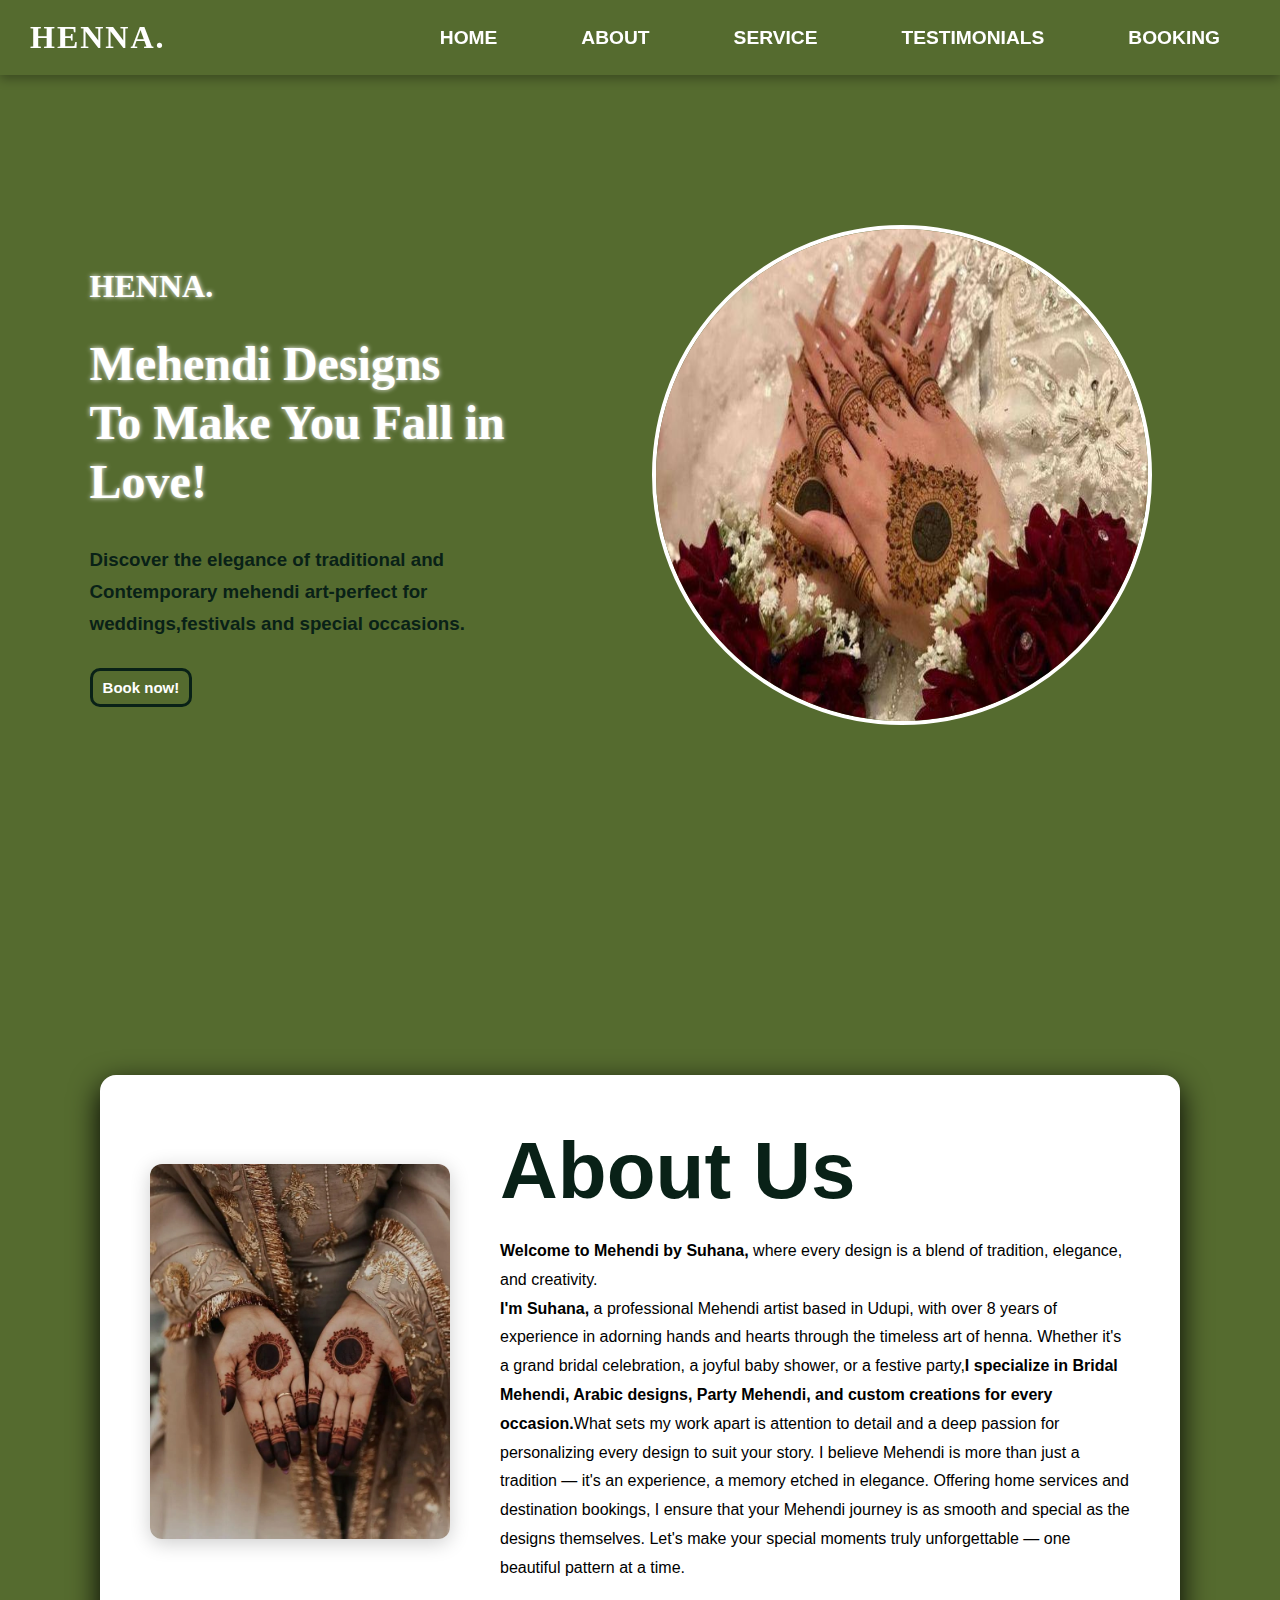
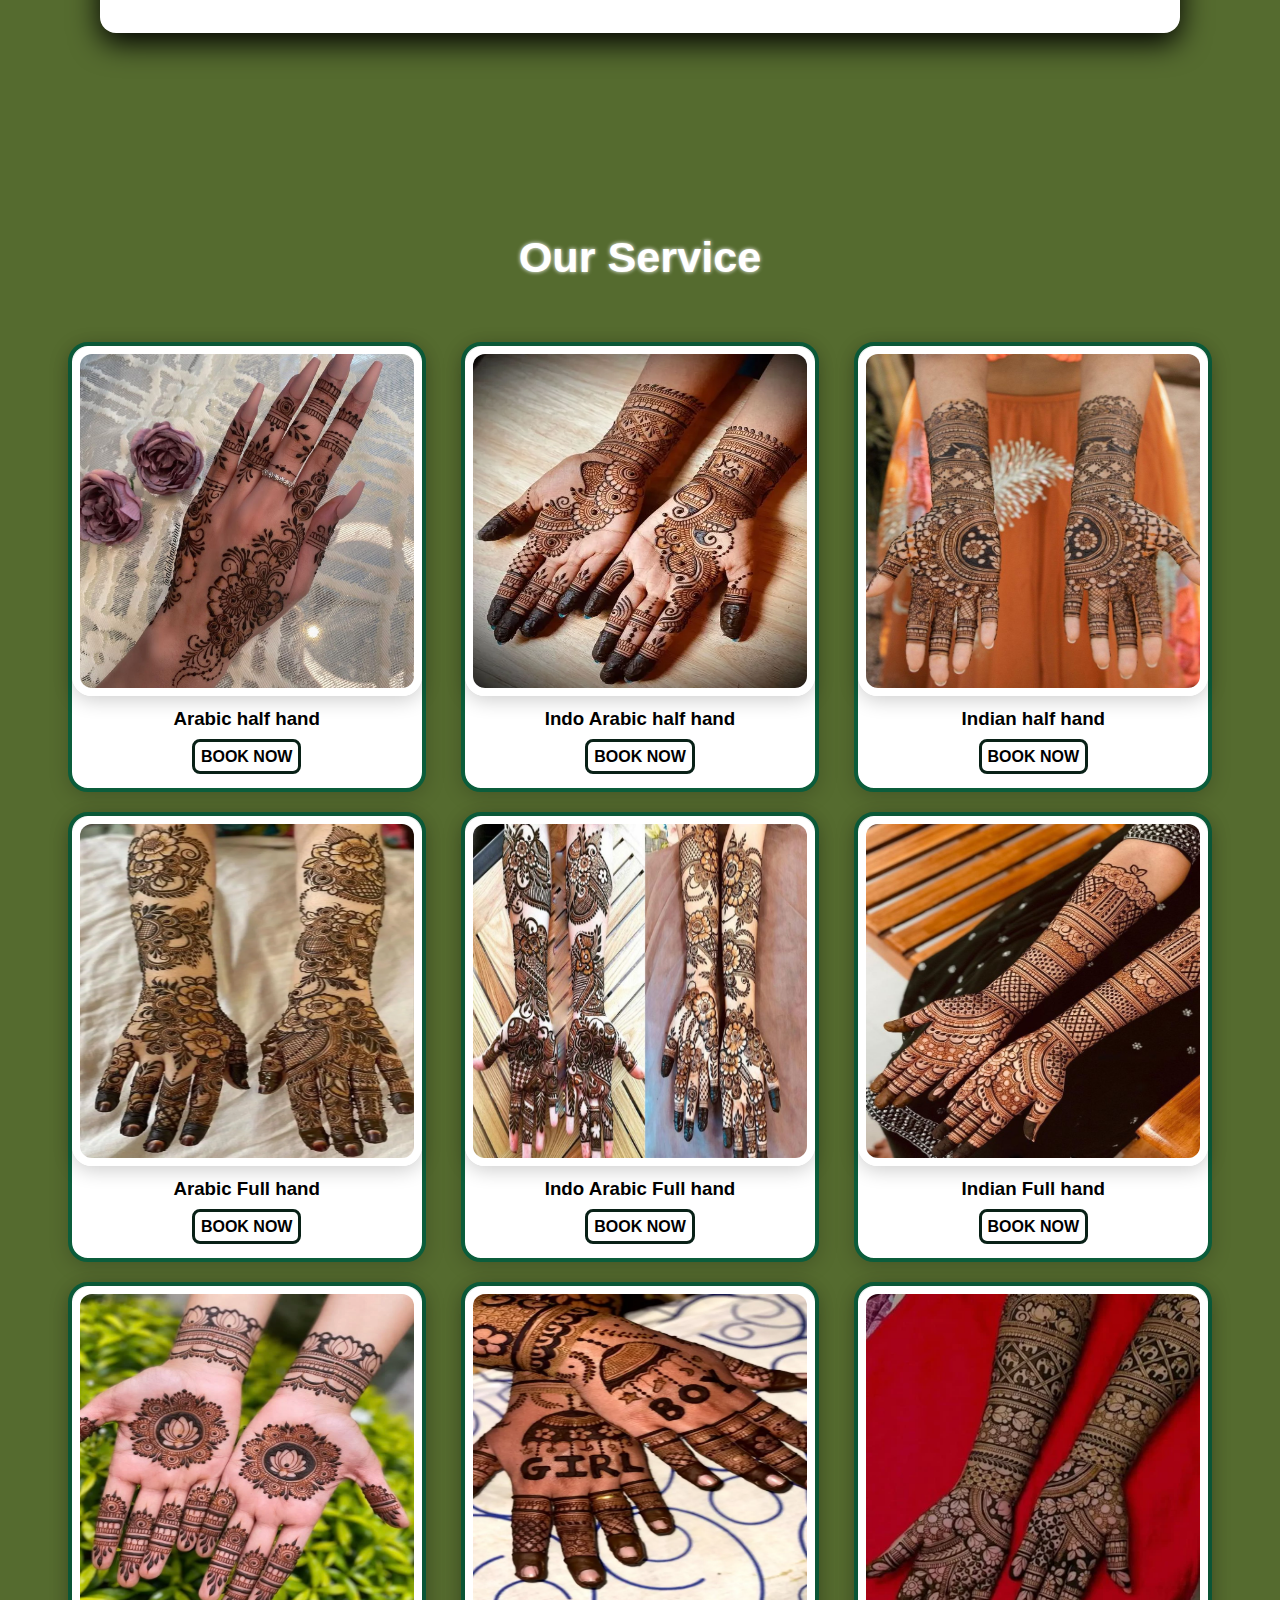
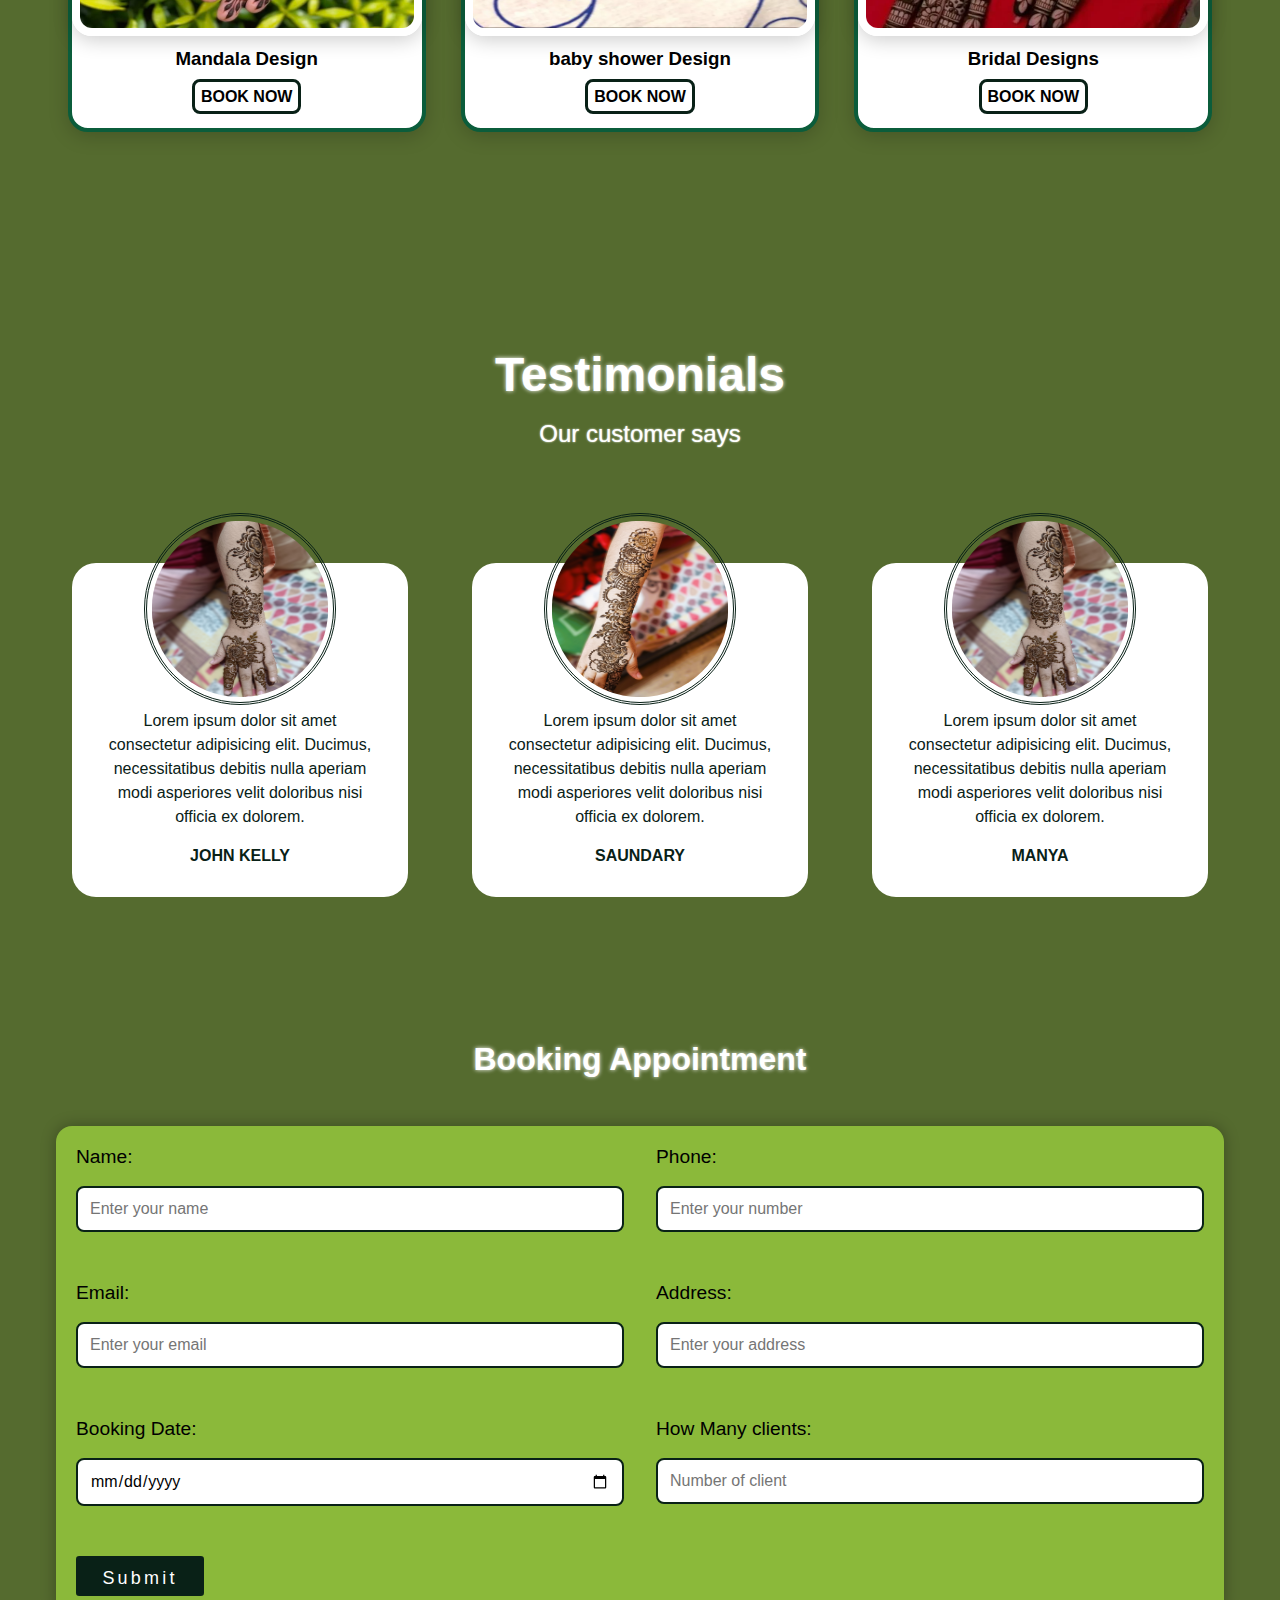
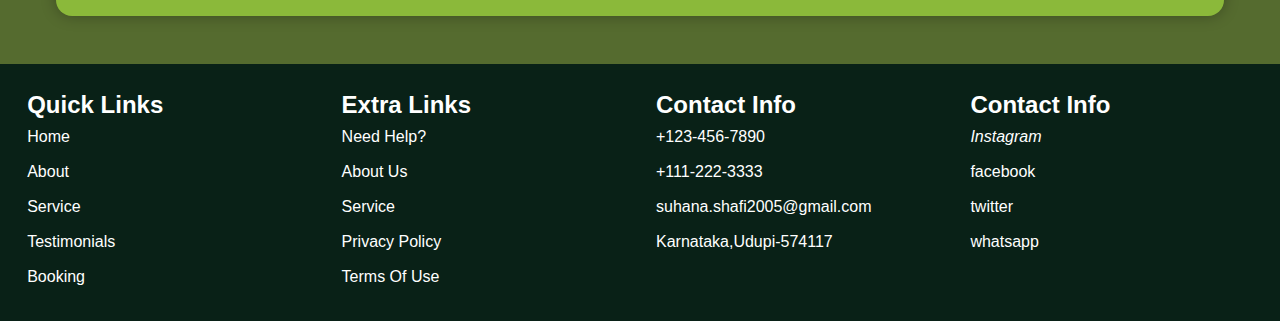
<file: index.html>
<!DOCTYPE html>
<html lang="en">
<head>
    <meta charset="UTF-8">
    <meta name="viewport" content="width=device-width, initial-scale=1.0">
    <title>mehendibysuhana</title>
    <link rel="stylesheet" href="mehendibysuhana.css">
</head>
<body>
    <!--heading section starts-->
    <header> 
        <nav class="navbar">
            <div class="logo"><h1 class="logo">henna.</h1></div>
            <div class="menu-toggle" id="mobile-menu">&#9776;</div>
            <ul class="nav-links" id="nav-links">
                <li><a href="#home">home</a></li>
                <li><a href="#about">about</a></li>
                <li><a href="#service">service</a></li>
                <li><a href="#review">testimonials</a></li>
                <li><a href="#booking">booking</a></li>
            </ul>
        </nav>
    </header>
    <!--close heading section-->
    <main>
    <!--home section starts-->
    <section id="home" class="home">
        <div class="container">
            <div class="content">
                <h2>HENNA.</h2><br>
                <h1>Mehendi Designs <br>To Make You Fall in Love!</h1><br>
                <div class="info">
                    <h3>Discover the elegance of traditional and<br>Contemporary mehendi art-perfect for<br>weddings,festivals and special occasions.</h3>
                </div><br>
                <div class="button">
                 <a href="#booking">Book now!</a>
                </div>
            </div>  
            <div class="heroimage">
                <img src="image1-min.jpeg" alt="mehendi hands" class="image">
            </div>
        </div>
    </section>
    <!--close home section-->
    <!--about section starts-->
    <section class="about" id="about">
        <div class="about-box"> 
          <div class="aboutimage">
               <img src="about.webp" class="aboutimage">
         </div>
            <div class="aboutinfo">
               <h1>About Us</h1>
               <p><strong>Welcome to Mehendi by Suhana,</strong> where every design is a blend of tradition, elegance, and creativity.<br>
                <strong>I'm Suhana,</strong> a professional Mehendi artist based in Udupi, with over 8 years of experience in adorning hands and hearts through the timeless art of henna.
                Whether it's a grand bridal celebration, a joyful baby shower, or a festive party,<strong>I specialize in Bridal Mehendi, Arabic designs, Party Mehendi, 
                and custom creations for every occasion.</strong>What sets my work apart is attention to detail and a deep passion for personalizing every design to suit your story. 
                I believe Mehendi is more than just a tradition — it's an experience, a memory etched in elegance.
                Offering home services and destination bookings, I ensure that your Mehendi journey is as smooth and special as the designs themselves.
                Let's make your special moments truly unforgettable — one beautiful pattern at a time.</p>
            </div>
        </div>
    </section>
    <!--close about section-->
    <!--service section starts-->
    <section class="service" id="service">
        <div class="service-title">
            <h2> Our Service</h2>
        </div>
        <div class="service-container">
            <div class="box">
                <img src="arabic.jpg">
                <div class="serviceinfo">
                    <h3>Arabic half hand</h3><br>
                    <a href="#booking">Book now</a>
                </div>
            </div>
            <div class="box">
                <img src="indo1.webp">
                <div class="serviceinfo">
                    <h3>Indo Arabic half hand</h3><br>
                    <a href="#booking">Book now</a>
                </div>
            </div>
            <div class="box">
                <img src="bridal1.jpg">
                <div class="serviceinfo">
                    <h3>Indian half hand</h3><br>
                    <a href="#booking">Book now</a>
                </div>
            </div>
            <div class="box">
                <img src="arabic1.webp">
                <div class="serviceinfo">
                    <h3>Arabic Full hand</h3><br>
                    <a href="#booking">Book now</a>
                </div>
            </div>
            <div class="box">
                <img src="indoarabic.jpg">
                <div class="serviceinfo">
                    <h3>Indo Arabic Full hand</h3><br>
                    <a href="#booking">Book now</a>
                </div>
            </div>
            <div class="box">
                <img src="indian.jpg">
                <div class="serviceinfo">
                    <h3>Indian Full hand</h3><br>
                    <a href="#booking">Book now</a>
                </div>
            </div>
            <div class="box">
                <img src="mandala.webp">
                <div class="serviceinfo">
                    <h3>Mandala Design</h3><br>
                    <a href="#booking">Book now</a>
                </div>
            </div>
            <div class="box">
                <img src="baby.webp">
                <div class="serviceinfo">
                    <h3>baby shower Design</h3><br>
                    <a href="#booking">Book now</a>
                </div>
            </div>
            <div class="box">
                <img src="bridal.webp">
                <div class="serviceinfo">
                    <h3>Bridal Designs</h3><br>
                    <a href="#booking">Book now</a>
                </div>
            </div>
        </div>

    </section>
    <!--close service section-->
    <!--review section starts-->
    <section class="testimonials" id="review">
        <div class="title">
            <h2>Testimonials</h2><br>
            <p>Our customer says</p>
        </div>
        <div class="row">
            <div class="col">
                <img src="arabicfullhand1.jpg">
                    <p>Lorem ipsum dolor sit amet consectetur adipisicing elit. Ducimus, necessitatibus debitis nulla aperiam modi asperiores velit doloribus nisi officia ex dolorem.</p><br>
                    <h4>JOHN KELLY</h4>
            </div>
            <div class="col">
                <img src="arabicfullhand2.jpg" class="review-img">
                    <p>Lorem ipsum dolor sit amet consectetur adipisicing elit. Ducimus, necessitatibus debitis nulla aperiam modi asperiores velit doloribus nisi officia ex dolorem.</p><br>
                    <h4>SAUNDARY</h4>
            </div>
            <div class="col">
                <img src="arabicfullhand1.jpg" class="review-img">
                    <p>Lorem ipsum dolor sit amet consectetur adipisicing elit. Ducimus, necessitatibus debitis nulla aperiam modi asperiores velit doloribus nisi officia ex dolorem.</p><br>
                    <h4>MANYA</h4>
            </div>
        </div>
    </section>
    <!--close review section-->
     <!--booking section starts-->
    <section class="booking" id="booking">
        <h2>Booking Appointment</h2>
        <div class="booking-form">
            <form class="login-form">
                <div class="flex">
                    <label>Name:</label><br>
                    <input type="text" placeholder="Enter your name" required><br>
                </div>
                <div class="flex">
                    <label>Phone:</label><br>
                    <input type="number" placeholder="Enter your number" required><br>
                </div>
                <div class="flex">
                    <label>Email:</label><br>
                    <input type="email" placeholder="Enter your email" required><br>
                </div>
                <div class="flex">
                    <label>Address:</label><br>
                    <input type="text" placeholder="Enter your address" required><br>
                </div>
                <div class="flex">
                    <label>Booking Date:</label><br>
                    <input type="date"required><br>
                </div>
                <div class="flex"> 
                    <label>How Many clients:</label><br>
                    <input type="number" placeholder="Number of client" required><br>
                </div>
                    <input type="submit" class="btn" id="btn"><br>
            </form>
        </div>
    </section>
    <!--booking section ends-->
    <!--footer section starts-->
    <section class="footer">
        <div class="footer-container">
            <div class="footer-box">
                <h2>Quick Links</h2>
                <a href="#home">Home</a>
                <a href="#about">About</a>
                <a href="#service">Service</a>
                <a href="#review">Testimonials</a>
                <a href="#booking">Booking</a>
            </div>
            <div class="footer-box">
                <h2>Extra Links</h2>
                <a href="#booking">Need Help?</a>
                <a href="#about">About Us</a>
                <a href="#service">Service</a>
                <a href="#">Privacy Policy</a>
                <a href="#">Terms Of Use</a>
            </div>
            <div class="footer-box">
                <h2>Contact Info</h2>
                <a href="#">+123-456-7890</a>
                <a href="#">+111-222-3333</a>
                <a href="#">suhana.shafi2005@gmail.com</a>
                <a href="#">Karnataka,Udupi-574117</a>
            </div>
            <div class="footer-box">
                <h2>Contact Info</h2>
                <a href="#"><i class="fa fa-instagram">Instagram</i></a>
                <a href="#">facebook</a>
                <a href="#">twitter</a>
                <a href="#">whatsapp</a>
            </div>
        </div>
    </section>
    <!--footer section ends-->
    </main>
<script src="mehendibysuhana.js"></script>
</body>
</html>
</file>
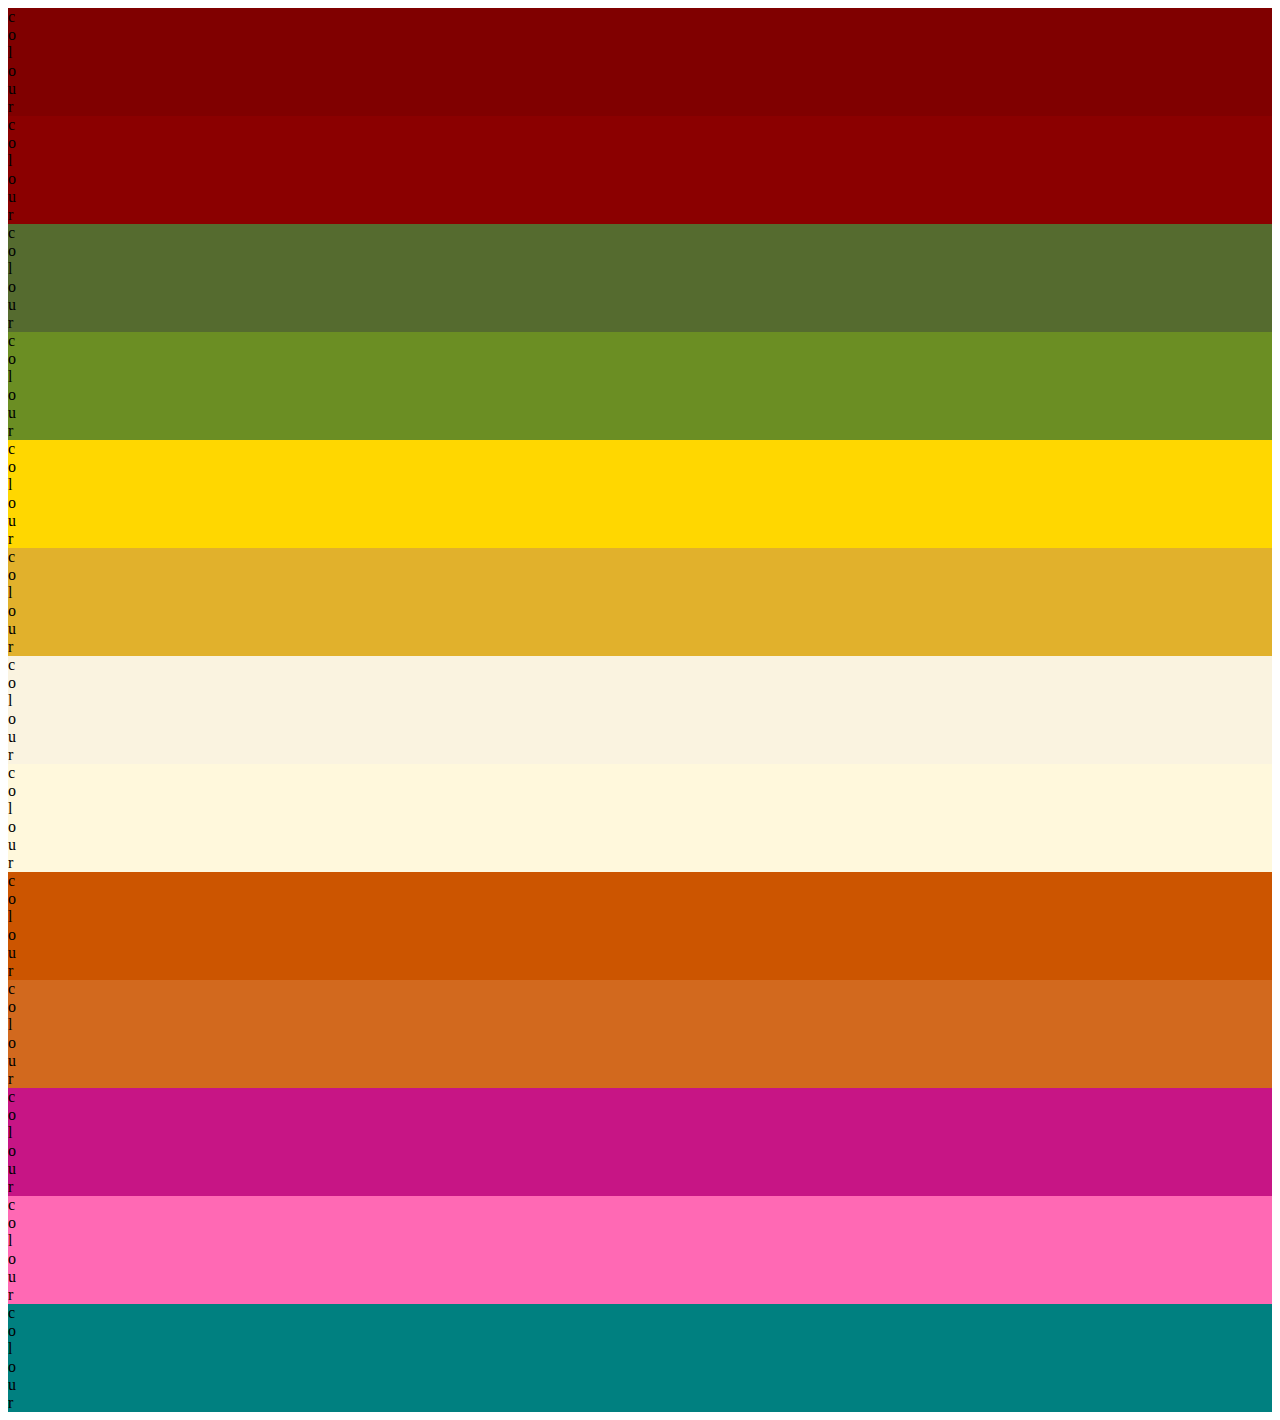
<file: prac/colours.html>
<!DOCTYPE html>
<html lang="en">
<head>
    <meta charset="UTF-8">
    <meta name="viewport" content="width=device-width, initial-scale=1.0">
    <title>Document</title>
</head>
<body>
    <div style="background-color: #800000;">
c<br>o<br>l<br>o<br>u<br>r<br>
    </div>
    <div style="background-color: #8b0000;">
c<br>o<br>l<br>o<br>u<br>r<br>
    </div>
    <div style="background-color: #556b2f;">
c<br>o<br>l<br>o<br>u<br>r<br>
    </div>
    <div style="background-color: #6b8e23;">
c<br>o<br>l<br>o<br>u<br>r<br>
    </div>
    <div style="background-color: #ffd700;">
c<br>o<br>l<br>o<br>u<br>r<br>
    </div>
    <div style="background-color: #e1b12c;">
c<br>o<br>l<br>o<br>u<br>r<br>
    </div>
    <div style="background-color: #faf3e0;">
c<br>o<br>l<br>o<br>u<br>r<br>
    </div>
    <div style="background-color: #fff8dc;">
c<br>o<br>l<br>o<br>u<br>r<br>
    </div>
    <div style="background-color: #cc5500;">
c<br>o<br>l<br>o<br>u<br>r<br>
    </div>
    <div style="background-color: #d2691e;">
c<br>o<br>l<br>o<br>u<br>r<br>
    </div>
    <div style="background-color: #c71585;">
c<br>o<br>l<br>o<br>u<br>r<br>
    </div>
    <div style="background-color: #ff69b4;">
c<br>o<br>l<br>o<br>u<br>r<br>
    </div>
    <div style="background-color: #008080;">
c<br>o<br>l<br>o<br>u<br>r<br>
    </div>
</body>
</html>
</file>
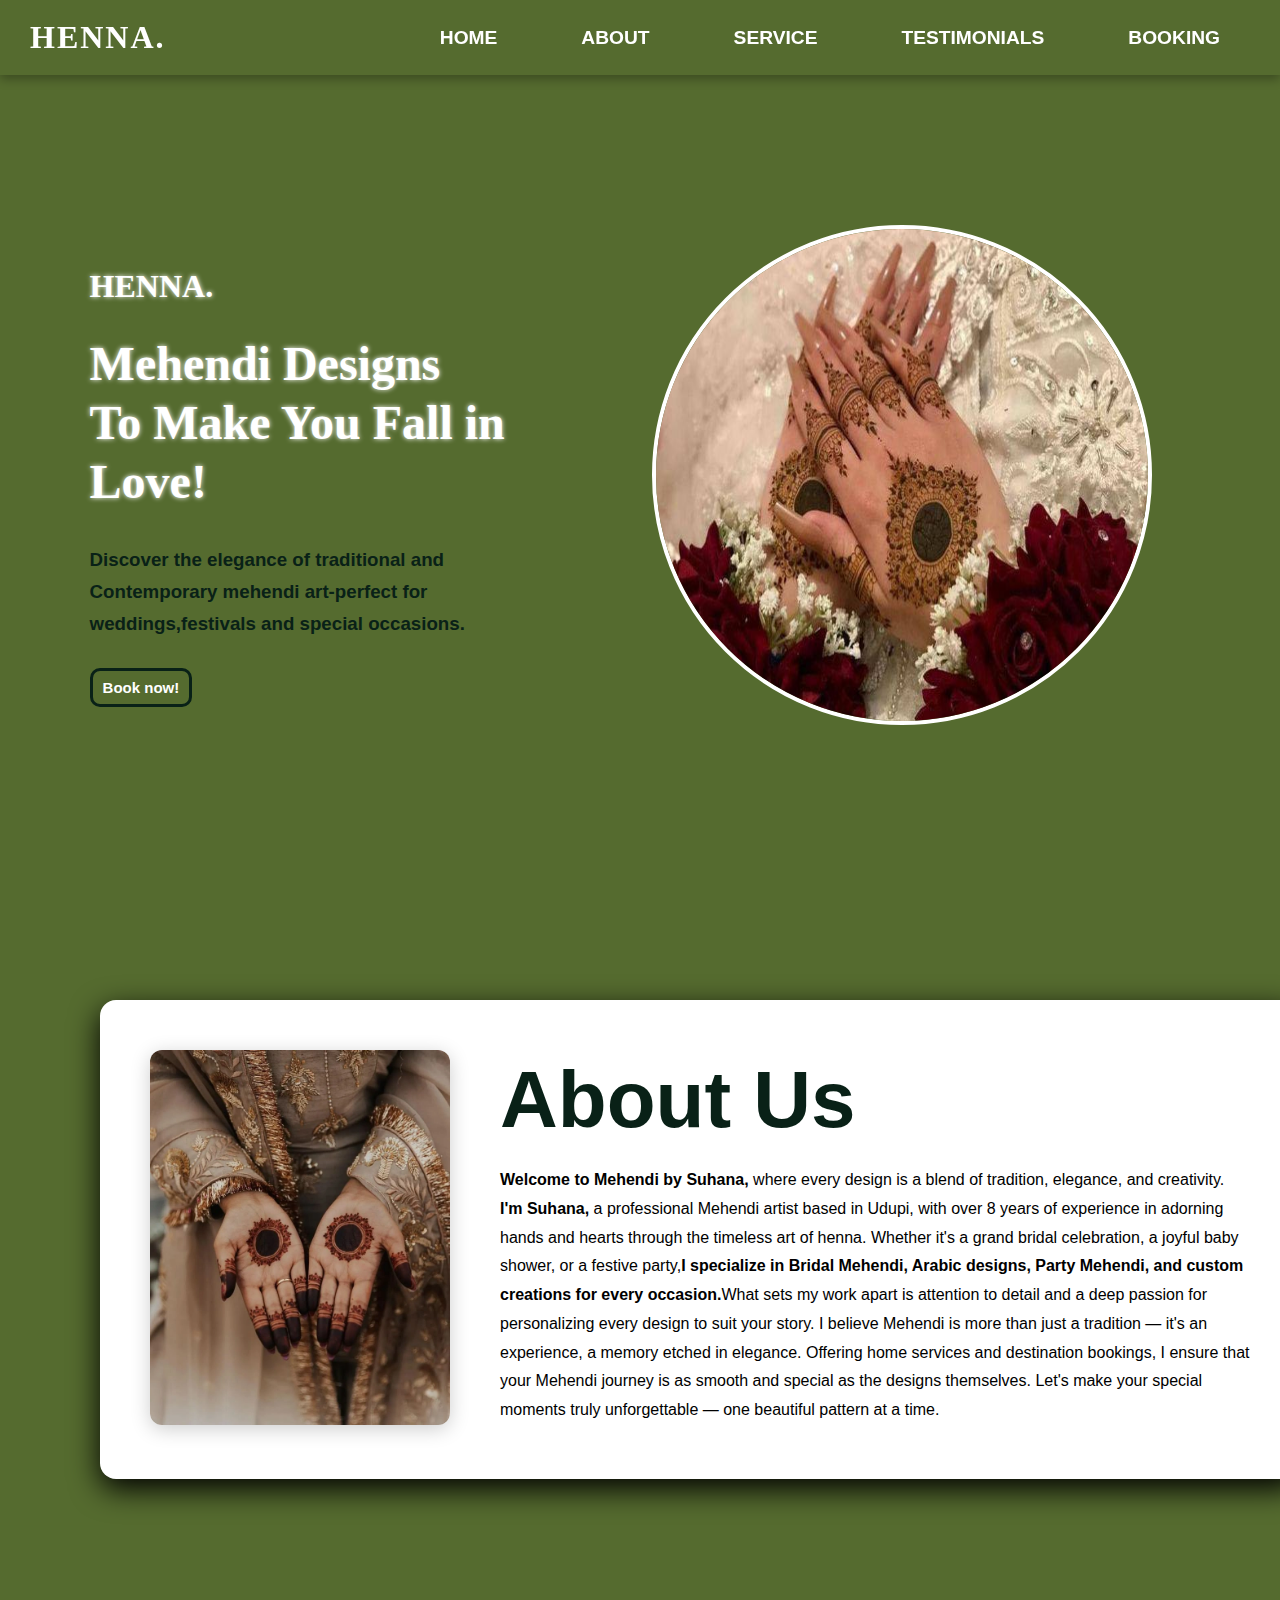
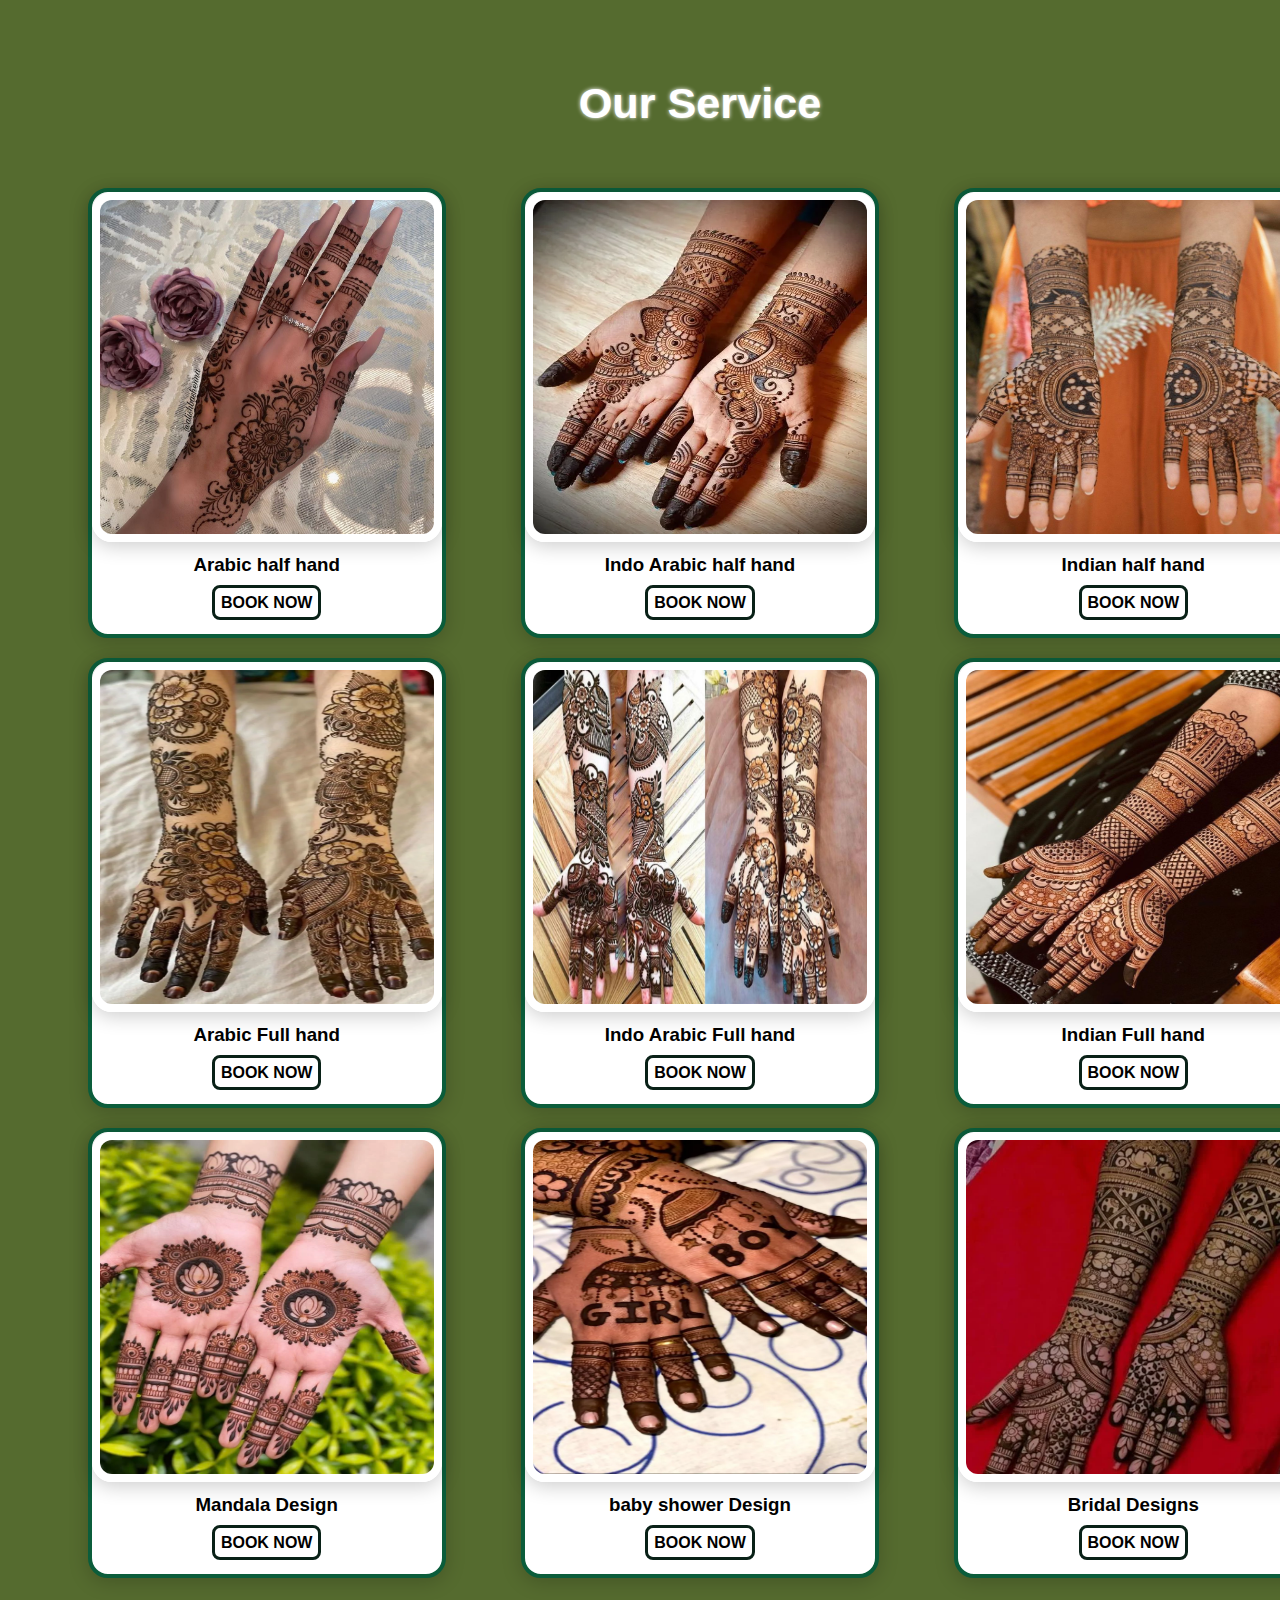
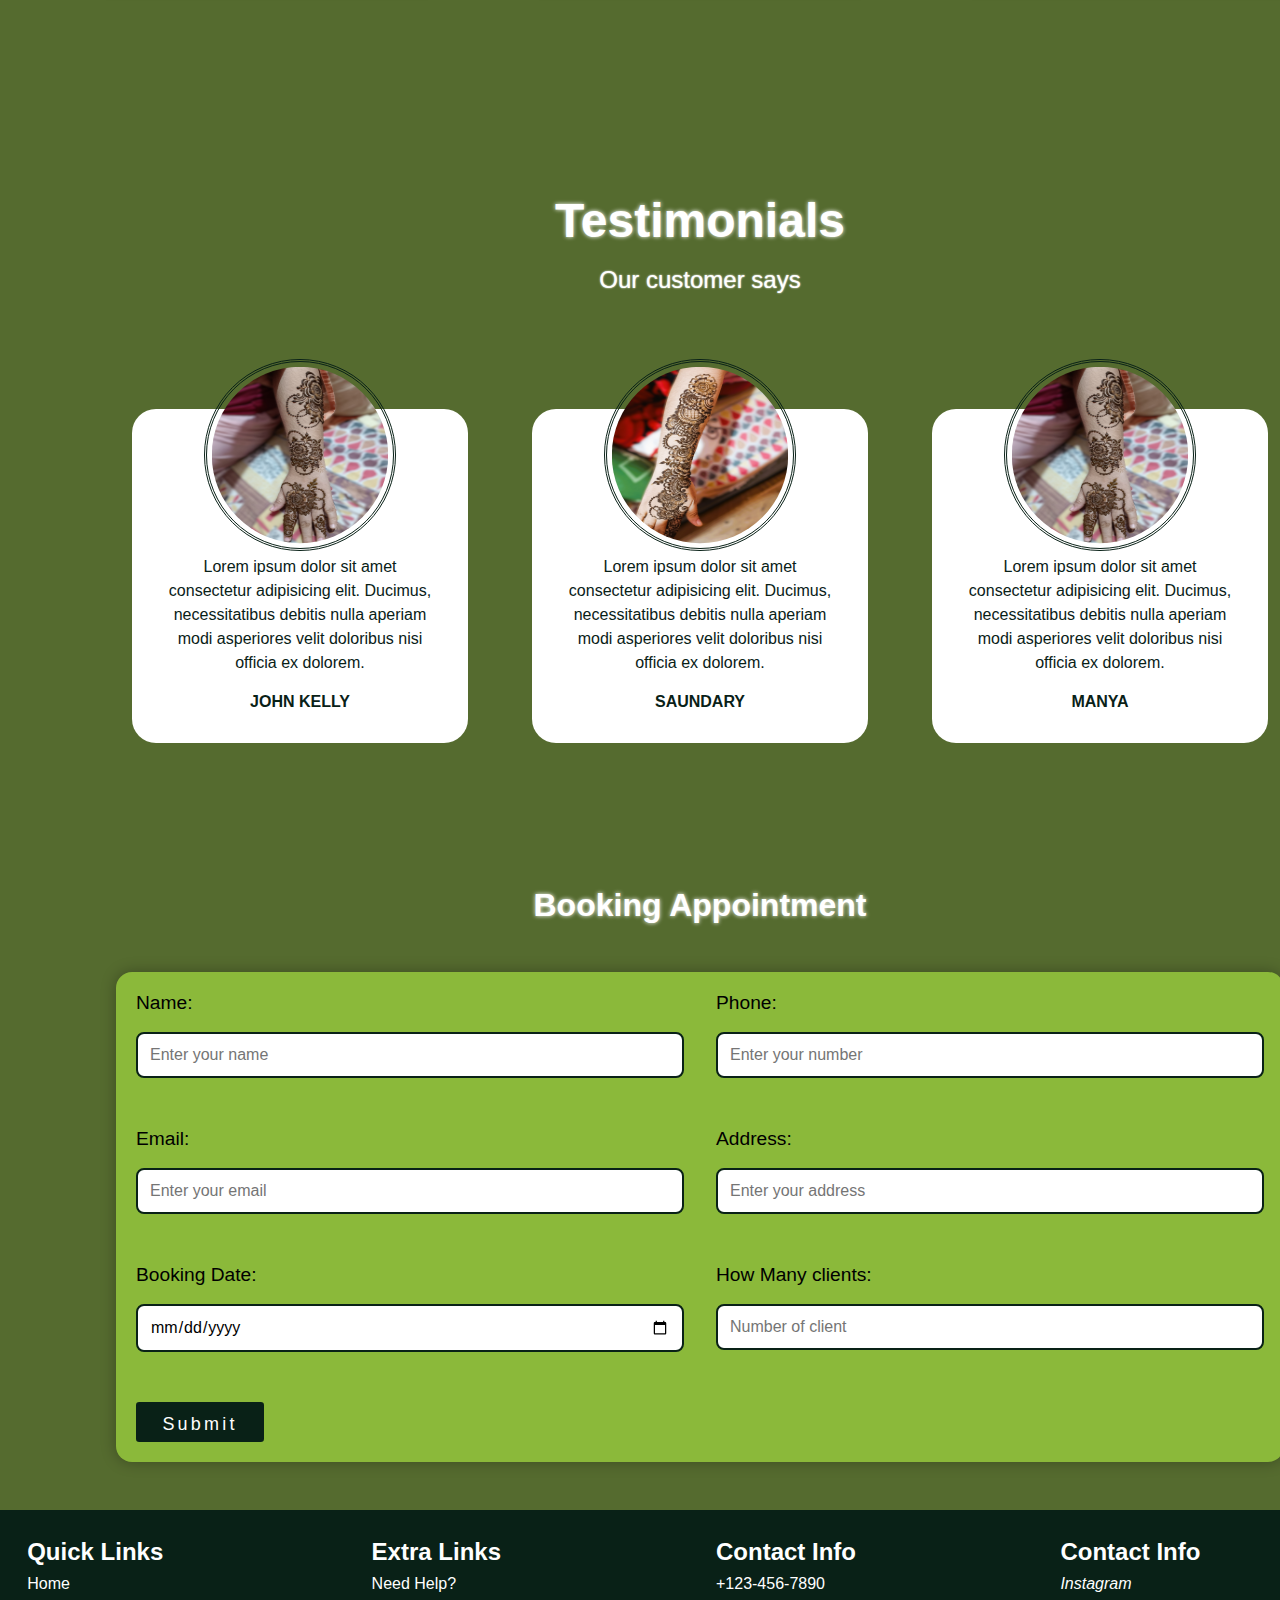
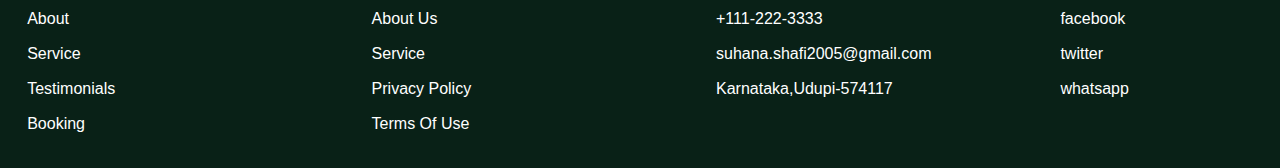
<file: prac/mhendibysuhana.html>
<!DOCTYPE html>
<html lang="en">
<head>
    <meta charset="UTF-8">
    <meta name="viewport" content="width=device-width, initial-scale=1.0">
    <title>mehendibysuhana</title>
    <link rel="stylesheet" href="mehendibysuhana.css">
</head>
<body>
    <!--heading section starts-->
    <header> 
        <nav class="navbar">
            <div class="logo"><h1 class="logo">henna.</h1></div>
            <div class="menu-toggle" id="mobile-menu">&#9776;</div>
            <ul class="nav-links" id="nav-links">
                <li><a href="#home">home</a></li>
                <li><a href="#about">about</a></li>
                <li><a href="#service">service</a></li>
                <li><a href="#review">testimonials</a></li>
                <li><a href="#booking">booking</a></li>
            </ul>
        </nav>
    </header>
    <!--close heading section-->
    <main>
    <!--home section starts-->
    <section id="home" class="home">
        <div class="container">
            <div class="content">
                <h2>HENNA.</h2><br>
                <h1>Mehendi Designs <br>To Make You Fall in Love!</h1><br>
                <div class="info">
                    <h3>Discover the elegance of traditional and<br>Contemporary mehendi art-perfect for<br>weddings,festivals and special occasions.</h3>
                </div><br>
                <div class="button">
                 <a href="#booking">Book now!</a>
                </div>
            </div>  
            <div class="heroimage">
                <img src="image1-min.jpeg" alt="mehendi hands" class="image">
            </div>
        </div>
    </section>
    <!--close home section-->
    <!--about section starts-->
    <section class="about" id="about">
        <div class="about-box"> 
          <div class="aboutimage">
               <img src="about.webp" class="aboutimage">
         </div>
            <div class="aboutinfo">
               <h1>About Us</h1>
               <p><strong>Welcome to Mehendi by Suhana,</strong> where every design is a blend of tradition, elegance, and creativity.<br>
                <strong>I'm Suhana,</strong> a professional Mehendi artist based in Udupi, with over 8 years of experience in adorning hands and hearts through the timeless art of henna.
                Whether it's a grand bridal celebration, a joyful baby shower, or a festive party,<strong>I specialize in Bridal Mehendi, Arabic designs, Party Mehendi, 
                and custom creations for every occasion.</strong>What sets my work apart is attention to detail and a deep passion for personalizing every design to suit your story. 
                I believe Mehendi is more than just a tradition — it's an experience, a memory etched in elegance.
                Offering home services and destination bookings, I ensure that your Mehendi journey is as smooth and special as the designs themselves.
                Let's make your special moments truly unforgettable — one beautiful pattern at a time.</p>
            </div>
        </div>
    </section>
    <!--close about section-->
    <!--service section starts-->
    <section class="service" id="service">
        <div class="service-title">
            <h2> Our Service</h2>
        </div>
        <div class="service-container">
            <div class="box">
                <img src="arabic.jpg">
                <div class="serviceinfo">
                    <h3>Arabic half hand</h3><br>
                    <a href="#booking">Book now</a>
                </div>
            </div>
            <div class="box">
                <img src="indo1.webp">
                <div class="serviceinfo">
                    <h3>Indo Arabic half hand</h3><br>
                    <a href="#booking">Book now</a>
                </div>
            </div>
            <div class="box">
                <img src="bridal1.jpg">
                <div class="serviceinfo">
                    <h3>Indian half hand</h3><br>
                    <a href="#booking">Book now</a>
                </div>
            </div>
            <div class="box">
                <img src="arabic1.webp">
                <div class="serviceinfo">
                    <h3>Arabic Full hand</h3><br>
                    <a href="#booking">Book now</a>
                </div>
            </div>
            <div class="box">
                <img src="indoarabic.jpg">
                <div class="serviceinfo">
                    <h3>Indo Arabic Full hand</h3><br>
                    <a href="#booking">Book now</a>
                </div>
            </div>
            <div class="box">
                <img src="indian.jpg">
                <div class="serviceinfo">
                    <h3>Indian Full hand</h3><br>
                    <a href="#booking">Book now</a>
                </div>
            </div>
            <div class="box">
                <img src="mandala.webp">
                <div class="serviceinfo">
                    <h3>Mandala Design</h3><br>
                    <a href="#booking">Book now</a>
                </div>
            </div>
            <div class="box">
                <img src="baby.webp">
                <div class="serviceinfo">
                    <h3>baby shower Design</h3><br>
                    <a href="#booking">Book now</a>
                </div>
            </div>
            <div class="box">
                <img src="bridal.webp">
                <div class="serviceinfo">
                    <h3>Bridal Designs</h3><br>
                    <a href="#booking">Book now</a>
                </div>
            </div>
        </div>

    </section>
    <!--close service section-->
    <!--review section starts-->
    <section class="testimonials" id="review">
        <div class="title">
            <h2>Testimonials</h2><br>
            <p>Our customer says</p>
        </div>
        <div class="row">
            <div class="col">
                <img src="testimonials/arabicfullhand1.jpg">
                    <p>Lorem ipsum dolor sit amet consectetur adipisicing elit. Ducimus, necessitatibus debitis nulla aperiam modi asperiores velit doloribus nisi officia ex dolorem.</p><br>
                    <h4>JOHN KELLY</h4>
            </div>
            <div class="col">
                <img src="testimonials/arabicfullhand2.jpg" class="review-img">
                    <p>Lorem ipsum dolor sit amet consectetur adipisicing elit. Ducimus, necessitatibus debitis nulla aperiam modi asperiores velit doloribus nisi officia ex dolorem.</p><br>
                    <h4>SAUNDARY</h4>
            </div>
            <div class="col">
                <img src="testimonials/arabicfullhand1.jpg" class="review-img">
                    <p>Lorem ipsum dolor sit amet consectetur adipisicing elit. Ducimus, necessitatibus debitis nulla aperiam modi asperiores velit doloribus nisi officia ex dolorem.</p><br>
                    <h4>MANYA</h4>
            </div>
        </div>
    </section>
    <!--close review section-->
     <!--booking section starts-->
    <section class="booking" id="booking">
        <h2>Booking Appointment</h2>
        <div class="booking-form">
            <form class="login-form">
                <div class="flex">
                    <label>Name:</label><br>
                    <input type="text" placeholder="Enter your name" required><br>
                </div>
                <div class="flex">
                    <label>Phone:</label><br>
                    <input type="number" placeholder="Enter your number" required><br>
                </div>
                <div class="flex">
                    <label>Email:</label><br>
                    <input type="email" placeholder="Enter your email" required><br>
                </div>
                <div class="flex">
                    <label>Address:</label><br>
                    <input type="text" placeholder="Enter your address" required><br>
                </div>
                <div class="flex">
                    <label>Booking Date:</label><br>
                    <input type="date"required><br>
                </div>
                <div class="flex"> 
                    <label>How Many clients:</label><br>
                    <input type="number" placeholder="Number of client" required><br>
                </div>
                    <input type="submit" class="btn" id="btn"><br>
            </form>
        </div>
    </section>
    <!--booking section ends-->
    <!--footer section starts-->
    <section class="footer">
        <div class="footer-container">
            <div class="footer-box">
                <h2>Quick Links</h2>
                <a href="#home">Home</a>
                <a href="#about">About</a>
                <a href="#service">Service</a>
                <a href="#review">Testimonials</a>
                <a href="#booking">Booking</a>
            </div>
            <div class="footer-box">
                <h2>Extra Links</h2>
                <a href="#booking">Need Help?</a>
                <a href="#about">About Us</a>
                <a href="#service">Service</a>
                <a href="#">Privacy Policy</a>
                <a href="#">Terms Of Use</a>
            </div>
            <div class="footer-box">
                <h2>Contact Info</h2>
                <a href="#">+123-456-7890</a>
                <a href="#">+111-222-3333</a>
                <a href="#">suhana.shafi2005@gmail.com</a>
                <a href="#">Karnataka,Udupi-574117</a>
            </div>
            <div class="footer-box">
                <h2>Contact Info</h2>
                <a href="#"><i class="fa fa-instagram">Instagram</i></a>
                <a href="#">facebook</a>
                <a href="#">twitter</a>
                <a href="#">whatsapp</a>
            </div>
        </div>
    </section>
    <!--footer section ends-->
    </main>
<script src="mehendibysuhana.js"></script>
</body>
</html>
</file>
<file: mehendibysuhana.css>
*{
    margin: 0;
    padding: 0;
    box-sizing: border-box;
    font-family:sans-serif;
}
html{
    overflow-x: hidden;
    width: 100%;
}
body{
    min-height: 100vh;
    width: 100%;
    background-color: #556b2f;
    padding-top: 60px;
    overflow-x: hidden;
}
header{
    height:75px;
}
.navbar{
    height: 75px;
    width: 100%;
    padding: 0px 30px;
    position: fixed;
    top: 0;
    z-index: 1000;
    box-shadow:0 4px 10px rgba(0,0,0,0.3);
    backdrop-filter: blur(10px);
    display: flex;
    justify-content: space-between;
    align-items: center;
}
img{
    height: 100px;
}
.logo{
    color: #fff;
    font-family:Georgia, 'Times New Roman', Times, serif;
    text-transform: uppercase;
    letter-spacing: 2px;
    cursor: pointer;
    font-weight: bold;
}
.nav-links{
    list-style: none;
    display: flex;
    gap: 1.5rem;
}
.logo h1{
    font-size: xx-large;
}
.nav-links a{
    position: relative;
    text-decoration: none;
    text-transform: uppercase;
    color: #fff;
    padding: 0px 30px;
    font-size: larger;
    font-weight: bold;
}
.nav-links a::after{
    position: absolute;
    content: '';
    left: 0;
    bottom: -6px;
    height: 2px;
    width: 100%;
    background-color: #fff;
    transition: .3s;
    opacity: 0;
    transform: translateY(10px);
}
.navbar a:hover::after{
    transform: translateY(0);
    opacity: 1;
}
.navbar ul{
    float: right;
}
.navbar li{
    display: inline;
}
.menu-toggle{
    display: none;
    font-size: 2rem;
    color: #fff;
    cursor: pointer;
}
/*home section*/
.home{
    height: 800px;
}
.container{
    width: 100%;
    height: 650px;
}
.content{
    position: absolute;
    left: 7%;
    top: 30%;
    width: 40%;
    height: 100%;  
    line-height: 2rem;  
}
.content h1{
    font-size: xxx-large;
    color:white;
    text-shadow: 0 0 5px white;
    font-family: 'Times New Roman', Times, serif;
    line-height: 3.7rem;
}
.content h3{
    line-height: 2rem;
    color: #092117;
}
.content h2{
    font-family: Georgia, 'Times New Roman', Times, serif;
    color: #092117;
    font-size:xx-large;
    color:white;
    text-shadow: 0 0 5px white;
}
.button{
    height: 37px;
    width: 120px;
    font-size: 15px;
    font-weight: 900;
    background-color: #556b2f;
}
.button a{
    text-decoration: none;
    color: #fff;
    padding: 8px 10px;
    border: 3px solid #092117;
    border-radius: 10px;
    transition: .3s;
}
.button a:hover{
    background-color: #092117;
    color: #fff;
    box-shadow: 0 0 80px #fff;
    border: 2px solid #fff;
}
.heroimage{
    height:100%;
    width: 500px;
    /*mix-blend-mode:multiply;
    filter: brightness(1.1)contrast(1.1);*/
   position: absolute;
   right: 10%;
   top: 25%;
}
.image{
    float: right;
    height: 500px;
    width: 500px;
    border-radius: 50%;
    border: 4px solid #fff;
    transition: .3s;
}
.image:hover{
    box-shadow: 0 0 80px #fff;
}

/*close home section*/

/* about section starts*/
.about{
    display: flex;
    justify-content: center;
    padding: 100px;
}
.about-box{
    margin-top: 40px;
    display: flex;
    align-items: center;
    width: 1200px;
    gap:50px;
    background-color: #ffffff;
    box-shadow: 0 10px 30px rgba(0,0,0,1);
    padding: 50px;
    border-radius: 16px;
}
.aboutimage img{
    width: 300px;
    height: auto;
    border-radius: 12px;
    box-shadow: 0 4px 20px rgba(0,0,0,0.2);
    transition: .3s;
}
.aboutimage img:hover{
    filter: grayscale(1.03);
}
.aboutinfo{
    flex: 1;
}
.aboutinfo h1{
    font-size: 5rem;
    color: #092117;
    margin-bottom: 20px;
}
.aboutinfo p{
    font-size: 16px;
    line-height: 1.8;
    color: #000;
}
/*close about section*/

/*service section start*/
.service{
    padding: 80px 20px;
}
.service-container{
    display: flex;
    justify-content: space-around;
    flex-direction: row;
    flex-wrap: wrap;
    width: 100%;
    padding: 30px;
}
.box{
    background-color: #fff;
    margin: 10px;
    border:4px solid #0b5d3b;
    border-radius: 20px;
    height: 450px;
    box-shadow:0 4px 20px rgba(0,0,0,0.2);
    transition: .3s;
}
.box:hover{
    transform: scale(1.03);
    filter: grayscale(1);
    box-shadow: 0 0 20px #fff;
}
.box img{
    width: 350px;
    height: 350px;
    border:8px solid #fff;
    box-shadow:0 4px 20px rgba(0,0,0,0.2);
    cursor: pointer;
    transition: 400ms;
    border-radius: 20px;
}
.serviceinfo{
    text-align: center;
    padding: 0.5rem;
}
.serviceinfo a{
    text-decoration: none;
    color: #000;
    text-transform: uppercase;
    border: 3px solid #092117;
    border-radius: 8px;
    padding: 6px;
    font-weight: bold;
    transition: .3s;
}
.serviceinfo a:hover{
    background-color: #092117;
    color: #fff;
}
.service-title{
    font-size: 1.8rem;
    color: #fff;
    text-shadow: 0 0 4px;
    text-align: center;
    padding: 20px;
}
/*close service section*/

/*review section start*/
.col img{
    width: 12rem;
    height: 12rem;
}
.col p{
    line-height: 1.5rem;
}
.testimonials{
    padding: 80px 20px;
}
.title{
    text-align: center;
    padding: 15px;
}
.title p{
    font-size: 1.5rem;
    color: #fff;
    text-shadow: 0 0 2px;
}
.row{
    max-width: 1200px;
    margin: auto;
    display: flex;
    flex-wrap: wrap;
}
.col{
    flex: 1;
    padding: 1rem;
    margin: 2rem;
}
.testimonials{
    text-align: center;
}
.testimonials .col{
    background-color: #fff;
    color:#092117;
    padding: 2rem;
    border-radius: 1.5rem;
    transition: .3s;
    margin-top: 100px;
}
.testimonials .col:hover{
    background-color: #092117;
    color: #fff;
}
.testimonials h2{
    font-size: 3rem;
    color: #fff;
    text-shadow: 0 0 4px;
}
.testimonials img{
    border-radius: 50%;
    border-style:double;
    padding: 0.3rem;
    margin-top: -30%;
}
/*close review section*/

/*booking section starts*/
.booking{
    padding: 2rem;
    display: flex;
    flex-direction: column;
    align-items: center;
}
.booking h2{
    font-size: 2rem;
    color: #fff;
    text-shadow: 0 0 4px;
    text-align: center;
    margin-bottom: 2rem;
}
.booking-form{
    max-width: 1200px;
    width: 100%;
    display: flex;
    justify-content: center;
    padding: 1rem;
    box-sizing: border-box;
}
.login-form{
    background-color: #8bb93a;
    width: 100%; 
    display: flex;
    flex-wrap: wrap;
    gap: 2rem; 
    padding: 20px;
    border-radius: 1rem;
    justify-content: space-between;
    box-shadow: 0 0 15px rgba(0,0,0,0.3);
}
.flex{
   flex: 1 1 45%;
   display: flex;
   flex-direction: column;
}
input, .btn{
    padding:0.75rem;
    border:2px solid #092117;
    border-radius: 0.5rem;
    font-size:1rem;
    width: 100%;
    box-sizing: border-box;
}
label{
    font-size:1.2rem;
}
.btn{
    width: 8rem;
    height: 2.5rem;
    background-color: #092117;
    color: #fff;
    font-size: large;
    letter-spacing: 0.2rem;
    transition: .3s;
    padding: 10px;
    border-radius: 0.2rem;
    text-decoration: none;
    text-align: center;
}
.btn:hover{
    background-color: #0b5d3b;
}
.footer{
    background-color: #092117;
    color: #fff;
    height: auto;
}
.footer-container{
    display: flex;
    flex-wrap: wrap;
    gap: 2rem;
    padding: 1.7rem;
}
.footer-box{
    flex: 1;
    display: flex;
    flex-direction: column;
}
.footer-box a{
    text-decoration: none;
    color: #fff;
    line-height: 35px;
    transition: .3s;
}
.footer-box a:hover{
    padding-left: 1.5rem;
}
/*booking section ends*/
@media(max-width:400px){
    body{
        flex-direction: column;
        padding-top: 75px;
        align-items: flex-start;
    }
    .navbar{
        padding: 0 40px;
        flex-direction: column;
        align-items: flex-start;
    }
    .menu-toggle{
        display: block;
    }
    .nav-links{
        display: none;
        flex-direction: column;
        background-color: #092117;
        position: absolute;
        top: 75px;
        right: 0;
        width: 100%;
        text-align: center;
        padding: 1rem 0;
    }
    .nav-links.active{
        display: flex;
    }
    .nav-links li{
       margin: 10px 0;
    }
    .home{
        height: auto;
        padding: 2rem 1rem;
    }
    .container{
        flex-direction: column;
        height: auto;
        padding: 0;
        display: flex;
        flex-wrap: wrap;
        align-items: center;
        justify-content: center;
        gap: 2rem;
    }
    .content{
        position: static;
        width: 100%;
        text-align: center;
        padding: 1rem 0;
    }
    .content h1{
        font-size: 1.8rem;
        line-height: 2.5rem;
    }
    .content h2{
        font-size: 1.5rem;
    }
    .content h3{
        font-size: 1rem;
        color: #fff;
        line-height: 1.7rem;
        margin-top: 1rem;
    }
    .button{
        margin: 1rem auto;
        display: inline-block;
    }
    .heroimage{
        position: static;
        width: 100%;
        margin-top: 1rem;
        display: flex;
        justify-content: center;
    }
    .image{
        width: 250px;
        height: 250px;
        border-radius: 50%;
        border: 4px solid #fff;
    }
    .about{
        padding: 2rem 1rem;
    }
    .about-box{
        flex-direction: column;
        align-items: center;
        padding: 1.5rem;
        gap: 1.5rem;
    }
    .aboutimage img {
        width: 220px;
        height: auto;
        border-radius: 12px;
        box-shadow: 0 4px 15px rgba(0,0,0,0.3);
    }
    .aboutinfo{
        text-align: center;
    }
    .aboutinfo h1{
        font-size: 3rem;
        margin-bottom: 1rem;
    }
    .aboutinfo p{ 
        font-size: 1.1rem;
        line-height: 1.8rem;
        color: #000;
        padding: 0 10px;
    }
    .service-container {
        display: grid;
        grid-template-columns: repeat(1,1fr);
        gap: 1rem;
        justify-content: center;
        padding: 1rem;
    }
    .box {
        width: 100%;
        max-width: 420px;
        margin: 1rem 0;
        height: 550px;
    }
    .box img {
        width: 100%;
        height: 450px;
        display: block;
        object-fit: cover;
        border-radius: 16px;
    }
    .service-container .serviceinfo{
        text-align: center;
    }
    .row {
        margin-top: 3.5rem;
        flex-direction: column;
        align-items: center;
    }
    .booking{
        padding: 1rem;
        display: flex;
        flex-direction: column;
        align-items: center;
    }
    .booking-form {
        width: 100%;
        max-width: 1000px;
        display: flex;
        flex-direction: column;
        gap: 1rem;
    }
    .booking-form input, .booking-form textarea, .booking-form select, .booking-form button{
        width: 100%;
        padding: 0.75rem;
        font-size: 1rem;
        border-radius: 8px;
        border: 1px solid #ccc;
    }
    .login-form {
        display: flex;
        flex-wrap: wrap;
        padding: 1rem;
        gap: 1rem;
    }
    .flex {
        flex: 1 1 45%;
        width: 100%;
    }
    .btn{
        width: 100%;
    }
    .footer-container {
        display: flex;
        flex-wrap: wrap;
        gap: 1rem;
    }
    .footer {
        height: auto;
        padding-bottom: 2rem;
    }
    .footer-box {
        width: 100%;
        display: flex;
        flex-direction: column;
    }
}
</file>
<file: prac/mehendibysuhana.css>
*{
    margin: 0;
    padding: 0;
    box-sizing: border-box;
    font-family:sans-serif;
}
body{
    min-height: 100vh;
    width: 100%;
    background-color: #556b2f;
    padding-top: 60px;
    display: flex;
    align-items: center;
}
header{
    height:75px;
}
.navbar{
    height: 75px;
    width: 100%;
    padding: 0px 30px;
    position: fixed;
    top: 0;
    z-index: 1000;
    box-shadow:0 4px 10px rgba(0,0,0,0.3);
    backdrop-filter: blur(10px);
    display: flex;
    justify-content: space-between;
    align-items: center;
}
img{
    height: 100px;
}
.logo{
    color: #fff;
    font-family:Georgia, 'Times New Roman', Times, serif;
    text-transform: uppercase;
    letter-spacing: 2px;
    cursor: pointer;
    font-weight: bold;
}
.nav-links{
    list-style: none;
    display: flex;
    gap: 1.5rem;
}
.logo h1{
    font-size: xx-large;
}
.nav-links a{
    position: relative;
    text-decoration: none;
    text-transform: uppercase;
    color: #fff;
    padding: 0px 30px;
    font-size: larger;
    font-weight: bold;
}
.nav-links a::after{
    position: absolute;
    content: '';
    left: 0;
    bottom: -6px;
    height: 2px;
    width: 100%;
    background-color: #fff;
    transition: .3s;
    opacity: 0;
    transform: translateY(10px);
}
.navbar a:hover::after{
    transform: translateY(0);
    opacity: 1;
}
.navbar ul{
    float: right;
}
.navbar li{
    display: inline;
}
.menu-toggle{
    display: none;
    font-size: 2rem;
    color: #fff;
    cursor: pointer;
}
/*home section*/
.home{
    height: 800px;
}
.container{
    width: 100%;
    height: 650px;
}
.content{
    position: absolute;
    left: 7%;
    top: 30%;
    width: 40%;
    height: 100%;  
    line-height: 2rem;  
}
.content h1{
    font-size: xxx-large;
    color:white;
    text-shadow: 0 0 5px white;
    font-family: 'Times New Roman', Times, serif;
    line-height: 3.7rem;
}
.content h3{
    line-height: 2rem;
    color: #092117;
}
.content h2{
    font-family: Georgia, 'Times New Roman', Times, serif;
    color: #092117;
    font-size:xx-large;
    color:white;
    text-shadow: 0 0 5px white;
}
.button{
    height: 37px;
    width: 120px;
    font-size: 15px;
    font-weight: 900;
    background-color: #556b2f;
}
.button a{
    text-decoration: none;
    color: #fff;
    padding: 8px 10px;
    border: 3px solid #092117;
    border-radius: 10px;
    transition: .3s;
}
.button a:hover{
    background-color: #092117;
    color: #fff;
    box-shadow: 0 0 80px #fff;
    border: 2px solid #fff;
}
.heroimage{
    height:100%;
    width: 500px;
    /*mix-blend-mode:multiply;
    filter: brightness(1.1)contrast(1.1);*/
   position: absolute;
   right: 10%;
   top: 25%;
}
.image{
    float: right;
    height: 500px;
    width: 500px;
    border-radius: 50%;
    border: 4px solid #fff;
    transition: .3s;
}
.image:hover{
    box-shadow: 0 0 80px #fff;
}

/*close home section*/

/* about section starts*/
.about{
    display: flex;
    justify-content: center;
    padding: 100px;
}
.about-box{
    margin-top: 40px;
    display: flex;
    align-items: center;
    width: 1200px;
    gap:50px;
    background-color: #fff;
    box-shadow: 0 10px 30px rgba(0,0,0,1);
    padding: 50px;
    border-radius: 16px;
}
.aboutimage img{
    width: 300px;
    height: auto;
    border-radius: 12px;
    box-shadow: 0 4px 20px rgba(0,0,0,0.2);
    transition: .3s;
}
.aboutimage img:hover{
    filter: grayscale(1.03);
}
.aboutinfo{
    flex: 1;
}
.aboutinfo h1{
    font-size: 5rem;
    color: #092117;
    margin-bottom: 20px;
}
.aboutinfo p{
    font-size: 16px;
    line-height: 1.8;
    color: #000;
}
/*close about section*/

/*service section start*/
.service{
    padding: 80px 20px;
}
.service-container{
    display: flex;
    justify-content: space-around;
    flex-direction: row;
    flex-wrap: wrap;
    width: 100%;
    padding: 30px;
}
.box{
    background-color: #fff;
    margin: 10px;
    border:4px solid #0b5d3b;
    border-radius: 20px;
    height: 450px;
    box-shadow:0 4px 20px rgba(0,0,0,0.2);
    transition: .3s;
}
.box:hover{
    transform: scale(1.03);
    filter: grayscale(1);
    box-shadow: 0 0 20px #fff;
}
.box img{
    width: 350px;
    height: 350px;
    border:8px solid #fff;
    box-shadow:0 4px 20px rgba(0,0,0,0.2);
    cursor: pointer;
    transition: 400ms;
    border-radius: 20px;
}
.serviceinfo{
    text-align: center;
    padding: 0.5rem;
}
.serviceinfo a{
    text-decoration: none;
    color: #000;
    text-transform: uppercase;
    border: 3px solid #092117;
    border-radius: 8px;
    padding: 6px;
    font-weight: bold;
    transition: .3s;
}
.serviceinfo a:hover{
    background-color: #092117;
    color: #fff;
}
.service-title{
    font-size: 1.8rem;
    color: #fff;
    text-shadow: 0 0 4px;
    text-align: center;
    padding: 20px;
}
/*close service section*/

/*review section start*/
.col img{
    width: 12rem;
    height: 12rem;
}
.col p{
    line-height: 1.5rem;
}
.testimonials{
    padding: 80px 20px;
}
.title{
    text-align: center;
    padding: 15px;
}
.title p{
    font-size: 1.5rem;
    color: #fff;
    text-shadow: 0 0 2px;
}
.row{
    max-width: 1200px;
    margin: auto;
    display: flex;
    flex-wrap: wrap;
}
.col{
    flex: 1;
    padding: 1rem;
    margin: 2rem;
}
.testimonials{
    text-align: center;
}
.testimonials .col{
    background-color: #fff;
    color:#092117;
    padding: 2rem;
    border-radius: 1.5rem;
    transition: .3s;
    margin-top: 100px;
}
.testimonials .col:hover{
    background-color: #092117;
    color: #fff;
}
.testimonials h2{
    font-size: 3rem;
    color: #fff;
    text-shadow: 0 0 4px;
}
.testimonials img{
    border-radius: 50%;
    border-style:double;
    padding: 0.3rem;
    margin-top: -30%;
}
/*close review section*/

/*booking section starts*/
.booking{
    padding: 2rem;
    display: flex;
    flex-direction: column;
    align-items: center;
}
.booking h2{
    font-size: 2rem;
    color: #fff;
    text-shadow: 0 0 4px;
    text-align: center;
    margin-bottom: 2rem;
}
.booking-form{
    max-width: 1200px;
    width: 100%;
    display: flex;
    justify-content: center;
    padding: 1rem;
    box-sizing: border-box;
}
.login-form{
    background-color: #8bb93a;
    width: 100%; 
    display: flex;
    flex-wrap: wrap;
    gap: 2rem; 
    padding: 20px;
    border-radius: 1rem;
    justify-content: space-between;
    box-shadow: 0 0 15px rgba(0,0,0,0.3);
}
.flex{
   flex: 1 1 45%;
   display: flex;
   flex-direction: column;
}
input, .btn{
    padding:0.75rem;
    border:2px solid #092117;
    border-radius: 0.5rem;
    font-size:1rem;
    width: 100%;
    box-sizing: border-box;
}
label{
    font-size:1.2rem;
}
.btn{
    width: 8rem;
    height: 2.5rem;
    background-color: #092117;
    color: #fff;
    font-size: large;
    letter-spacing: 0.2rem;
    transition: .3s;
    padding: 10px;
    border-radius: 0.2rem;
    text-decoration: none;
    text-align: center;
}
.btn:hover{
    background-color: #0b5d3b;
}
.footer{
    background-color: #092117;
    color: #fff;
    height: auto;
}
.footer-container{
    display: flex;
    flex-wrap: wrap;
    gap: 2rem;
    padding: 1.7rem;
}
.footer-box{
    flex: 1;
    display: flex;
    flex-direction: column;
}
.footer-box a{
    text-decoration: none;
    color: #fff;
    line-height: 35px;
    transition: .3s;
}
.footer-box a:hover{
    padding-left: 1.5rem;
}
/*booking section ends*/
@media(max-width:768px){
    body{
        flex-direction: column;
        padding-top: 75px;
        align-items: flex-start;
    }
    .navbar{
        padding: 0 20px;
        flex-direction: column;
        align-items: flex-start;
    }
    .menu-toggle{
        display: block;
    }
    .nav-links{
        display: none;
        flex-direction: column;
        background-color: #092117;
        position: absolute;
        top: 75px;
        left: 0;
        width: 100%;
        text-align: center;
        padding: 1rem 0;
    }
    .nav-links.active{
        display: flex;
    }
    .nav-links li{
       margin: 10px 0;
    }
    .container{
        display: flex;
        flex-direction: column;
        align-items: center;
        height: auto;
        padding: 20px;
    }
    .content{
        position: static;
        width: 90%;
        text-align: center;
    }
    .heroimage{
        position: static;
        width: 100%;
        margin-top: 2rem;
        align-items: center;
        display: flex;
        justify-content: center;
    }
    .image{
        width: 300px;
        height: 300px;
    }
    .about-box{
        flex-direction: column;
        padding: 20px;
        gap: 20px;
    }
    .aboutimage img {
        width: 100%;
        height: auto;
    }
    .service-container {
        display: grid;
        grid-template-columns: repeat(2,1fr);
        gap: 1rem;
        justify-content: center;
        padding: 1rem;
    }
    .box {
        width: 100%;
        max-width: 420px;
        margin: 1rem 0;
        height: 550px;
    }
    .box img {
        width: 100%;
        height: 450px;
        display: block;
        object-fit: cover;
        border-radius: 16px;
    }
    .service-container .serviceinfo{
        text-align: center;
    }
    .row {
        margin-top: 3.5rem;
        flex-direction: column;
        align-items: center;
    }
    .booking{
        padding: 1rem;
        display: flex;
        flex-direction: column;
        align-items: center;
    }
    .booking-form {
        width: 100%;
        max-width: 400px;
        display: flex;
        flex-direction: column;
        gap: 1rem;
    }
    .booking-form input, .booking-form textarea, .booking-form select, .booking-form button{
        width: 100%;
        padding: 0.75rem;
        font-size: 1rem;
        border-radius: 8px;
        border: 1px solid #ccc;
    }
    .login-form {
        flex-direction: column;
        padding: 1rem;
        gap: 1rem;
    }
    .flex {
        width: 100%;
    }
    .btn{
        width: 100%;
    }
    .footer-container {
        display: flex;
        flex-wrap: wrap;
        gap: 1rem;
    }
    .footer {
        height: auto;
        padding-bottom: 2rem;
    }
    .footer-box {
        width: 100%;
        display: flex;
        flex-direction: column;
    }
}
</file>
